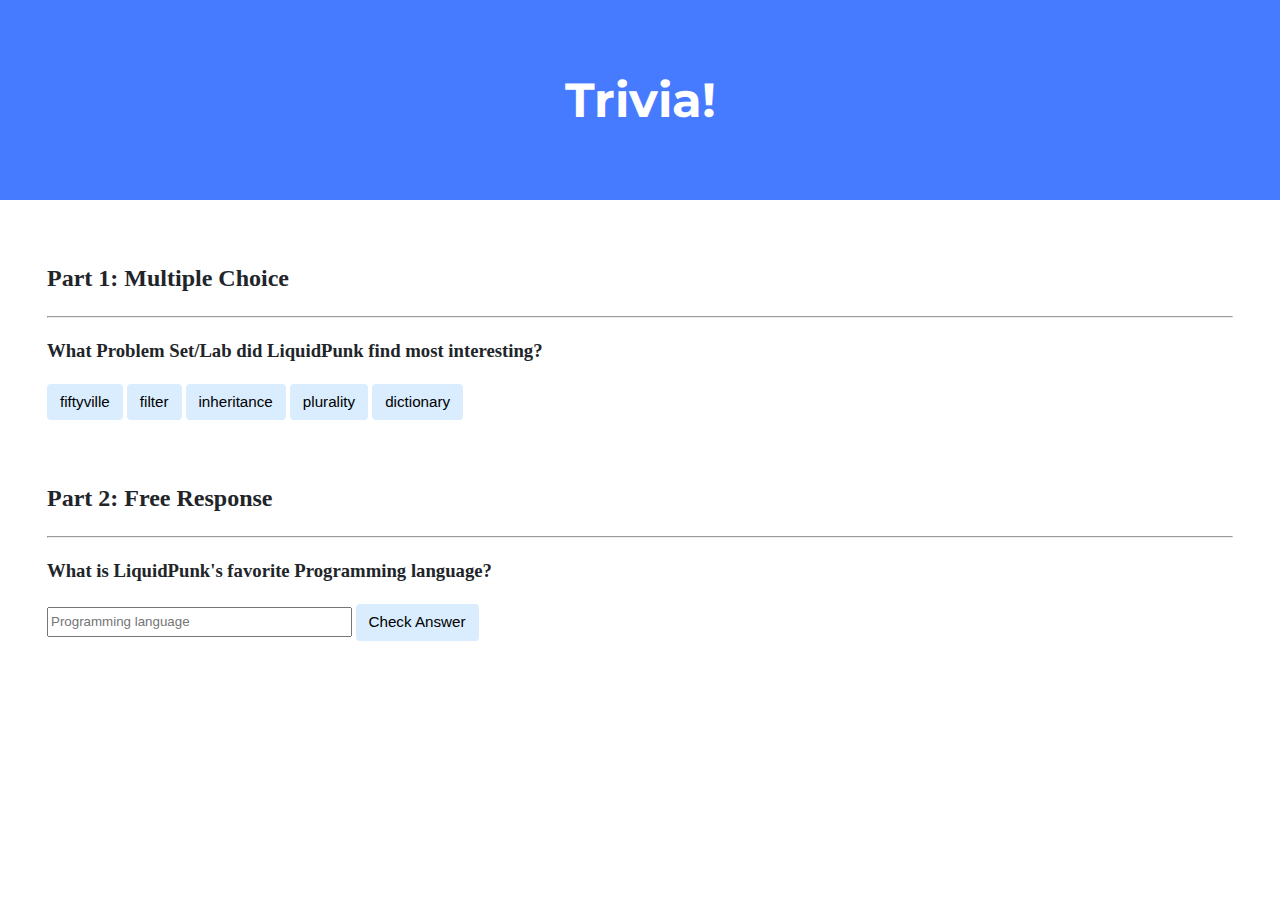
<file: trivia/index.html>
<!DOCTYPE html>

<html lang="en">
    <head>
        <link href="https://fonts.googleapis.com/css2?family=Montserrat:wght@500&display=swap" rel="stylesheet">
        <link href="styles.css" rel="stylesheet">
        <title>Trivia!</title>
        <script>
            // TODO: Add code to check answers to questions
            document.addEventListener('DOMContentLoaded', function () {

                // Multiple Choice: handles click event for correct button
                let correct = document.querySelector('.correct');
                correct.addEventListener('click', function ()
                {
                    correct.style.backgroundColor = 'green';
                    document.querySelector('#answer1').innerHTML = 'Correct!';
                });

                // selects all incorrect buttons
                let incorrect = document.querySelectorAll('.incorrect');

                // sets colors back to nothing
                function resetIncorrectButton(button)
                {
                    button.style.backgroundColor = '';
                }

                // incorrect button function with timer and reset
                function incorrectButton(button)
                {
                    button.style.backgroundColor = 'red';
                    document.querySelector('#answer1').innerHTML = 'Incorrect = (';
                    setTimeout(function ()
                    {
                        resetIncorrectButton(button);
                        document.querySelector('#answer1').innerHTML = '';
                    }, 1000);
                }

                // handles click event for incorrect button
                for (let i = 0; i < incorrect.length; i++)
                {
                    incorrect[i].addEventListener('click', function ()
                    {
                        incorrectButton(incorrect[i]);
                    });
                }
                // Free response check: similar to the multiple choice
                document.querySelector('#check').addEventListener('click', function(event)
                {
                    event.preventDefault() // Prevent default form submission behavior
                    let input = document.querySelector('input');
                    if (input.value.toLowerCase() == 'python')
                    {
                        input.style.backgroundColor = 'green';
                        document.querySelector('#answer2').innerHTML = 'Correct!';
                    }
                    else
                    {
                        input.style.backgroundColor = 'red';
                        document.querySelector('#answer2').innerHTML = 'Incorrect =(';
                    }
                })
            });
        </script>

    </head>
    <body>
        <div class="header">
            <h1>Trivia!</h1>
        </div>

        <div class="container">
            <div class="section">
                <h2>Part 1: Multiple Choice </h2>
                <hr>
                <!-- TODO: Add multiple choice question here -->
                <h3>
                    What Problem Set/Lab did LiquidPunk find most interesting?
                </h3>
                <button class = "incorrect" type = "text">fiftyville</button>
                <button class = "correct" type = "text">filter</button>
                <button class = "incorrect" type = "text">inheritance</button>
                <button class = "incorrect" type = "text">plurality</button>
                <button class = "incorrect" type = "text">dictionary</button>

                <p id = "answer1"></p>
            </div>

            <div class="section">
                <h2>Part 2: Free Response</h2>
                <hr>
                <!-- TODO: Add free response question here -->
                <h3>
                    What is LiquidPunk's favorite Programming language?
                </h3>
                <form>
                    <input type = "text" placeholder = "Programming language">
                    <button id = "check"> Check Answer </button>

                    <p id = "answer2"></p>
                </form>
            </div>
        </div>
    </body>
</html>
</file>
<file: trivia/styles.css>
body {
    background-color: #fff;
    color: #212529;
    font-size: 1rem;
    font-weight: 400;
    line-height: 1.5;
    margin: 0;
    text-align: left;
}

.container {
    margin-left: auto;
    margin-right: auto;
    padding-left: 15px;
    padding-right: 15px;
}

.header {
    background-color: #477bff;
    color: #fff;
    margin-bottom: 2rem;
    padding: 2rem 1rem;
    text-align: center;
}

.section {
    padding: 0.5rem 2rem 1rem 2rem;
}

.section:hover {
    background-color: #f5f5f5;
    transition: color 2s ease-in-out, background-color 0.15s ease-in-out;
}

.character-list {
    display: flex;
    justify-content: space-between; /* Distribute space evenly between characters */
    flex-wrap: wrap; /* Wrap to the next line if the screen is too small */
}

.character {
    text-align: center;
    flex: 0 0 19%; /* Adjust the width of each character as needed */
    margin-bottom: 20px;
}

h1 {
    font-family: 'Montserrat', sans-serif;
    font-size: 48px;
}

button, input[type="submit"] {
    background-color: #d9edff;
    border: 1px solid transparent;
    border-radius: 0.25rem;
    font-size: 0.95rem;
    font-weight: 400;
    line-height: 1.5;
    padding: 0.375rem 0.75rem;
    text-align: center;
    transition: color 0.15s ease-in-out, background-color 0.15s ease-in-out, border-color 0.15s ease-in-out, box-shadow 0.15s ease-in-out;
    vertical-align: middle;
}


input[type="text"] {
    line-height: 1.8;
    width: 25%;
}

input[type="text"]:hover {
    background-color: #f5f5f5;
    transition: color 2s ease-in-out, background-color 0.15s ease-in-out;
}
</file>
